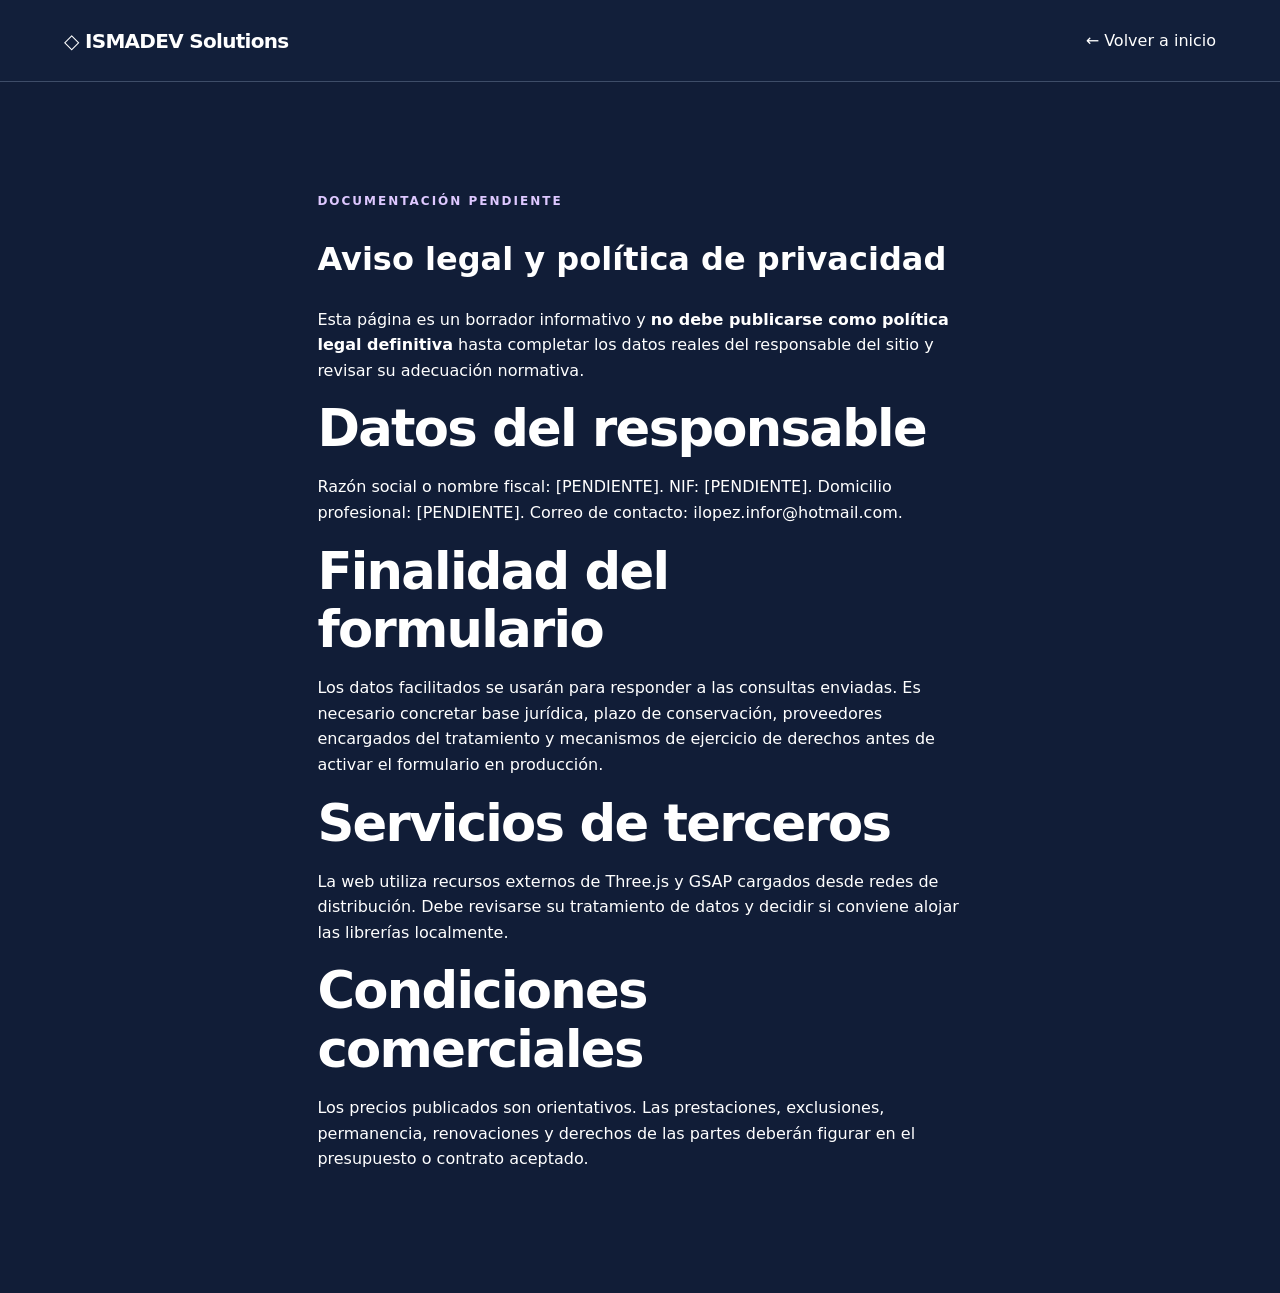
<file: legal.html>
<!doctype html>
<html lang="es"><head><meta charset="utf-8"><meta name="viewport" content="width=device-width,initial-scale=1"><title>Aviso legal y privacidad · ISMADEV Solutions</title><link rel="stylesheet" href="style.css"></head>
<body><header class="header"><a class="brand" href="index.html">◇ ISMADEV Solutions</a><a href="index.html">← Volver a inicio</a></header>
<main class="section" style="max-width:850px;margin:auto"><span class="kicker">DOCUMENTACIÓN PENDIENTE</span><h1>Aviso legal y política de privacidad</h1>
<p>Esta página es un borrador informativo y <strong>no debe publicarse como política legal definitiva</strong> hasta completar los datos reales del responsable del sitio y revisar su adecuación normativa.</p>
<h2>Datos del responsable</h2><p>Razón social o nombre fiscal: [PENDIENTE]. NIF: [PENDIENTE]. Domicilio profesional: [PENDIENTE]. Correo de contacto: ilopez.infor@hotmail.com.</p>
<h2>Finalidad del formulario</h2><p>Los datos facilitados se usarán para responder a las consultas enviadas. Es necesario concretar base jurídica, plazo de conservación, proveedores encargados del tratamiento y mecanismos de ejercicio de derechos antes de activar el formulario en producción.</p>
<h2>Servicios de terceros</h2><p>La web utiliza recursos externos de Three.js y GSAP cargados desde redes de distribución. Debe revisarse su tratamiento de datos y decidir si conviene alojar las librerías localmente.</p>
<h2>Condiciones comerciales</h2><p>Los precios publicados son orientativos. Las prestaciones, exclusiones, permanencia, renovaciones y derechos de las partes deberán figurar en el presupuesto o contrato aceptado.</p>
</main></body></html>
</file>
<file: style.css>
/* ISMADEV — estilos base */
:root{--bg:#111d37;--surface:#263a62;--violet:#a77aff;--blue:#5da5ff;--text:#ffffff;--muted:#d1daed;--line:rgba(201,219,255,.24)}
*{box-sizing:border-box}html{scroll-behavior:smooth}body{margin:0;background:var(--bg);color:var(--text);font-family:Inter,system-ui,-apple-system,Segoe UI,sans-serif;line-height:1.6}a{color:inherit;text-decoration:none}button,input,textarea,select{font:inherit}button{cursor:pointer}section{scroll-margin-top:90px}
.header{height:82px;padding:0 clamp(20px,5vw,85px);display:flex;align-items:center;justify-content:space-between;gap:20px;border-bottom:1px solid var(--line);background:rgba(19,32,59,.91);backdrop-filter:blur(18px);position:sticky;top:0;z-index:20}.brand{display:flex;align-items:center;gap:9px;font-weight:850;letter-spacing:-.7px;font-size:20px}.brand-light{font-weight:400;color:var(--muted)}.cube{font-size:39px;color:#ad91ff;line-height:1}.header nav{display:flex;gap:34px;font-size:14px;color:#cbd2e0}.header nav a:hover,.contact-copy>a:hover{color:#bdaaff}.header-cta{font-size:14px;padding:11px 20px;border:1px solid #62518c;border-radius:11px}
.hero{min-height:660px;position:relative;overflow:hidden;display:flex;align-items:center;padding:95px clamp(20px,8vw,130px)}.hero-inner{position:relative;z-index:2;max-width:730px}.eyebrow,.kicker{color:#dec8ff;font-size:12px;font-weight:750;letter-spacing:2px}.dot{display:inline-block;width:8px;height:8px;background:#b695ff;border-radius:50%;margin-right:8px;box-shadow:0 0 14px #8b5cf6}.hero h1{font-size:clamp(44px,6vw,85px);line-height:1.09;letter-spacing:-3px;margin:22px 0}.gradient-text{background:linear-gradient(105deg,#dbb9ff,#8bc4ff);background-clip:text;-webkit-background-clip:text;color:transparent}.hero p{max-width:570px;font-size:18px;color:var(--muted)}.hero-actions{display:flex;flex-wrap:wrap;gap:13px;margin-top:32px}.btn{display:inline-flex;justify-content:center;align-items:center;gap:16px;padding:15px 23px;border-radius:12px;font-weight:700;font-size:14px;border:1px solid transparent;transition:transform .2s,box-shadow .2s}.btn:hover{transform:translateY(-3px)}.btn-primary{background:linear-gradient(115deg,#9e66ff,#438cff);color:white;box-shadow:0 9px 35px #613ce338}.btn-outline{border-color:#4c5875;color:#d6dbeb}.hero-tags{display:flex;flex-wrap:wrap;gap:22px;margin-top:40px;color:#a9b5d1;font-size:12px}.glow{position:absolute;border-radius:50%;filter:blur(85px);pointer-events:none}.glow-one{width:430px;height:430px;right:8%;top:10%;background:#6534ba44}.glow-two{width:320px;height:320px;right:0;bottom:-120px;background:#2363df35}.hero-art{position:absolute;right:8%;top:22%;width:330px;height:330px;display:grid;place-items:center;opacity:.85}.art-orbit{width:270px;height:270px;border:1px solid #9972ed70;border-radius:34px;transform:rotate(-22deg);display:grid;place-items:center;box-shadow:0 0 90px #7345f033,inset 0 0 70px #7345f020}.art-cube{font-size:200px;line-height:1;color:#aa8bff;text-shadow:0 0 65px #7547e4}.art-chip{position:absolute;padding:9px 15px;background:#1a2544;border:1px solid #6a67a7;border-radius:9px;font-size:12px;box-shadow:0 12px 30px #0007}.chip-one{top:15px;left:-15px}.chip-two{bottom:30px;right:-40px}
.section{padding:105px clamp(20px,8vw,130px)}.section-heading{text-align:center;max-width:700px;margin:0 auto 46px}.section h2{font-size:clamp(32px,4vw,53px);line-height:1.15;letter-spacing:-1.7px;margin:14px 0}.section-heading p,.contact-copy p{color:var(--muted)}.services{background:#192b4a}.cards{display:grid;grid-template-columns:repeat(4,1fr);gap:17px;max-width:1200px;margin:auto}.card{background:linear-gradient(150deg,#30476f,#233657);border:1px solid var(--line);padding:30px 24px;border-radius:20px;transition:transform .25s,border-color .25s}.card:hover{transform:translateY(-7px);border-color:#8666db}.card-icon{display:grid;place-items:center;width:50px;height:50px;background:#50458d;border-radius:13px;font-size:28px;color:#e0c5ff}.card h3{font-size:19px;margin:24px 0 8px}.card p{font-size:14px;color:var(--muted);margin:0}
.pricing{background:radial-gradient(ellipse at center,#433b83 0%,#172b4f 70%)}.invoice{max-width:520px;margin:auto;background:linear-gradient(145deg,rgba(53,71,117,.97),rgba(32,49,86,.97));border:1px solid #7f6bc077;box-shadow:0 20px 100px #0007,0 0 65px #6f48d01c;border-radius:25px;padding:35px}.invoice-top{display:flex;justify-content:space-between;gap:10px;align-items:center;border-bottom:1px dashed #8e8aa26b;padding-bottom:24px}.invoice-logo{font-size:21px;color:#c5b2ff}.invoice-status{font-size:9px;letter-spacing:1px;color:#c6b8f4}.invoice-tabs{display:flex;background:#1d2c4f;border-radius:11px;padding:5px;margin:26px 0}.tab{width:50%;background:transparent;border:0;border-radius:8px;color:#d4def2;padding:10px}.tab.active{background:#8455ec;color:white}.invoice h3{font-size:22px}.invoice-list{padding:0;list-style:none}.invoice-list li{display:flex;justify-content:space-between;padding:11px 0;border-bottom:1px solid #ffffff13;color:#d5daeb;font-size:14px}.invoice-list b{color:#aa92ff}.invoice-total{margin-top:27px;border-top:1px dashed #8e8aa26b;padding-top:21px}.invoice-total>span{font-size:11px;letter-spacing:2px;color:#b5bcd0}.invoice-total div{display:flex;align-items:baseline;gap:8px}.invoice-total strong{font-size:55px;letter-spacing:-2px;color:#c6a8ff}.invoice-total small,.invoice-note,.invoice-disclaimer{color:var(--muted)}.invoice-note{font-size:13px}.invoice-button,.invoice-whatsapp{width:100%;margin-top:15px}.whatsapp{display:flex;justify-content:center;padding:13px 20px;background:#174b3d;color:#b8f9da;border:1px solid #29755d;border-radius:12px;font-weight:700;font-size:14px}.invoice-disclaimer{font-size:11px;line-height:1.5;margin-top:22px}
.contact{background:#192b4a;display:grid;grid-template-columns:1fr 1fr;gap:8%;align-items:start}.contact-copy h2{max-width:510px}.contact-copy>a{display:inline-block;margin-top:20px;color:#c3afff}.contact-form{display:flex;flex-direction:column;gap:9px;background:#263a62;padding:30px;border:1px solid var(--line);border-radius:20px}.contact-form label{font-size:13px;color:#d5daea}.contact-form input,.contact-form textarea,.contact-form select{background:#1d2e50;color:white;border:1px solid #46506c;border-radius:9px;padding:12px;margin-bottom:10px;min-width:0}.contact-form input:focus,.contact-form textarea:focus,.contact-form select:focus{outline:2px solid #8b5cf6}.form-notice{font-size:11px;color:var(--muted)}footer{padding:28px 8%;display:flex;justify-content:space-between;gap:15px;flex-wrap:wrap;color:#c6d2e8;font-size:12px}.floating-wa{position:fixed;right:22px;bottom:22px;z-index:25;background:#1aab72;color:white;border-radius:50%;width:55px;height:55px;display:grid;place-items:center;font-weight:900;box-shadow:0 8px 35px #0008}
@media(max-width:1050px){.hero-art{opacity:.25;right:0}.cards{grid-template-columns:repeat(2,1fr)}}@media(max-width:650px){.header{height:70px;padding:0 18px}.brand{font-size:16px}.brand-light{display:none}.header nav{gap:14px;font-size:12px}.header nav a:nth-child(1){display:none}.header-cta{display:none}.hero{min-height:600px;padding:85px 22px}.hero h1{letter-spacing:-2px}.hero p{font-size:16px}.hero-art{right:-150px;top:30%;opacity:.14}.hero-tags{gap:12px}.section{padding:75px 20px}.cards{grid-template-columns:1fr}.invoice{padding:23px 19px}.invoice-total strong{font-size:46px}.contact{grid-template-columns:1fr;gap:25px}.contact-form{padding:22px}footer{padding:25px 20px}}
@media(prefers-reduced-motion:reduce){html{scroll-behavior:auto}*,*::before,*::after{animation:none!important;transition:none!important}}


/* ==========================================================
   ESCENA 3D INTEGRADA — Three.js
   ========================================================== */
.hero-3d{isolation:isolate;min-height:720px;padding-top:100px;padding-bottom:95px}
.hero-3d #scene{position:absolute;inset:0;width:100%;height:100%;display:block;z-index:-2}
.scene-shade{position:absolute;inset:0;z-index:-1;pointer-events:none;background:linear-gradient(90deg,rgba(18,32,60,.83) 0%,rgba(18,32,60,.55) 36%,rgba(18,32,60,.06) 85%),linear-gradient(0deg,rgba(18,32,60,.47),transparent 32%)}
.scene-copy{max-width:750px}
.caption{min-height:225px;transition:opacity .22s,transform .22s}
.caption.hide{opacity:0;transform:translateY(15px)}
.caption small{color:#e4d4ff;letter-spacing:2px;font-size:12px}
.caption h1{font-size:clamp(42px,5.7vw,78px);line-height:1.08;margin:16px 0}
.caption h1 em{font-style:normal;background:linear-gradient(105deg,#dbb9ff,#8bc4ff);background-clip:text;-webkit-background-clip:text;color:transparent}
.caption p{color:#d4d9ea}
.scene-controls{display:flex;align-items:center;flex-wrap:wrap;gap:12px;margin-top:45px}
.scene-controls button{background:#263a62dd;color:#fff;border:1px solid #6e6a98;border-radius:10px;padding:10px 15px}
.scene-controls button:hover{border-color:#c0a7ff}
#chapter{font-size:11px;letter-spacing:1.4px;color:#e7d8ff}
.scene-progress{max-width:540px;height:4px;border-radius:10px;background:#ffffff3b;overflow:hidden;margin-top:18px}
#bar{height:100%;width:0;background:linear-gradient(90deg,#8b5cf6,#3b82f6)}
.scene-caption{font-size:12px!important;color:#d5dded!important}
.scene-error{color:#ffd3d3!important;font-size:14px!important}
.cards-three{grid-template-columns:repeat(3,minmax(0,1fr))}
.advantages,.faq{background:#192b4a}
.demo-badge{display:inline-block;margin-top:20px;color:#c6b3ff;font-size:12px;border:1px solid #6754a1;border-radius:20px;padding:6px 11px}
.faq-list{max-width:850px;margin:auto}
.faq-list details{border-bottom:1px solid var(--line);padding:21px 10px}
.faq-list summary{font-weight:700;cursor:pointer;list-style-position:inside}
.faq-list details p{color:var(--muted);padding-left:20px;max-width:720px}
.privacy-check{display:flex;align-items:flex-start;gap:10px;line-height:1.5;margin:8px 0}
.privacy-check input{width:18px;height:18px;margin:3px 0 0;flex:0 0 18px}
@media(max-width:850px){.cards-three{grid-template-columns:1fr}.hero-3d{min-height:680px}.scene-shade{background:linear-gradient(90deg,rgba(18,32,60,.83),rgba(18,32,60,.42)),linear-gradient(0deg,rgba(18,32,60,.47),transparent)}}
@media(max-width:650px){.hero-3d{padding-top:70px;padding-bottom:60px}.caption{min-height:210px}.scene-controls{margin-top:30px}.scene-copy{width:100%}.scene-shade{background:rgba(18,32,60,.66)}}

/* Navegación adaptable, vídeo y estados del formulario */
.menu-toggle{display:none;background:#304974;border:1px solid #546386;border-radius:9px;color:white;padding:9px 12px}
.form-status{min-height:24px;font-size:13px;color:#b5f4d4}
.form-status.error{color:#ffd4d4}
.floating-wa[hidden]{display:none}
footer a{text-decoration:underline;text-underline-offset:4px}
@media(max-width:760px){
  .menu-toggle{display:inline-flex;align-items:center;gap:7px;margin-left:auto}
  .header{position:sticky}
  .header nav{display:none;position:absolute;top:100%;left:0;right:0;padding:18px 22px;background:#1b3052;border-bottom:1px solid #46506c;flex-direction:column;gap:18px;box-shadow:0 14px 28px #0008}
  .header nav.open{display:flex}
  .header nav a:nth-child(1){display:block}
  .header-cta{display:none}
}

/* ==========================================================
   ANUNCIO COMERCIAL — vídeo vertical integrado (V5)
   ========================================================== */
.commercial-video{background:radial-gradient(ellipse at 85% 45%,#334c82 0%,#1a2c4e 48%,#14213b 100%)}
.commercial-video-inner{max-width:1160px;margin:0 auto;display:grid;grid-template-columns:minmax(0,1.25fr) minmax(240px,.75fr);gap:clamp(32px,6vw,100px);align-items:center}
.commercial-video-copy h2{font-size:clamp(34px,4vw,57px);line-height:1.13;letter-spacing:-1.6px;margin:20px 0}
.commercial-video-copy p{max-width:560px;color:var(--muted);font-size:17px;line-height:1.75}
.commercial-video-copy strong{color:white}
.commercial-video-actions{display:flex;flex-wrap:wrap;gap:13px;margin-top:28px}
.commercial-video-frame{position:relative;width:100%;max-width:350px;aspect-ratio:9/16;margin:0 auto;border-radius:28px;overflow:hidden;border:1px solid #92a9ff45;box-shadow:0 22px 60px #060b1d99,0 0 35px #6e65dd25;background:#121e38}
.commercial-video-frame video{display:block;width:100%;height:100%;object-fit:cover}
.commercial-sound{position:absolute;right:14px;bottom:16px;z-index:2;background:#111a32df;border:1px solid #a8b5d477;border-radius:999px;color:#fff;font-weight:700;font-size:12px;padding:12px 15px;backdrop-filter:blur(12px);cursor:pointer}
.commercial-sound:hover,.commercial-sound:focus-visible{background:#594b9c;outline:2px solid #c4b4ff;outline-offset:2px}
@media(max-width:780px){.commercial-video-inner{grid-template-columns:1fr}.commercial-video-frame{max-width:320px}.commercial-video-copy{text-align:center}.commercial-video-copy p{margin-left:auto;margin-right:auto}.commercial-video-actions{justify-content:center}}
@media(prefers-reduced-motion:reduce){.commercial-video-frame video{animation:none}}
</file>
